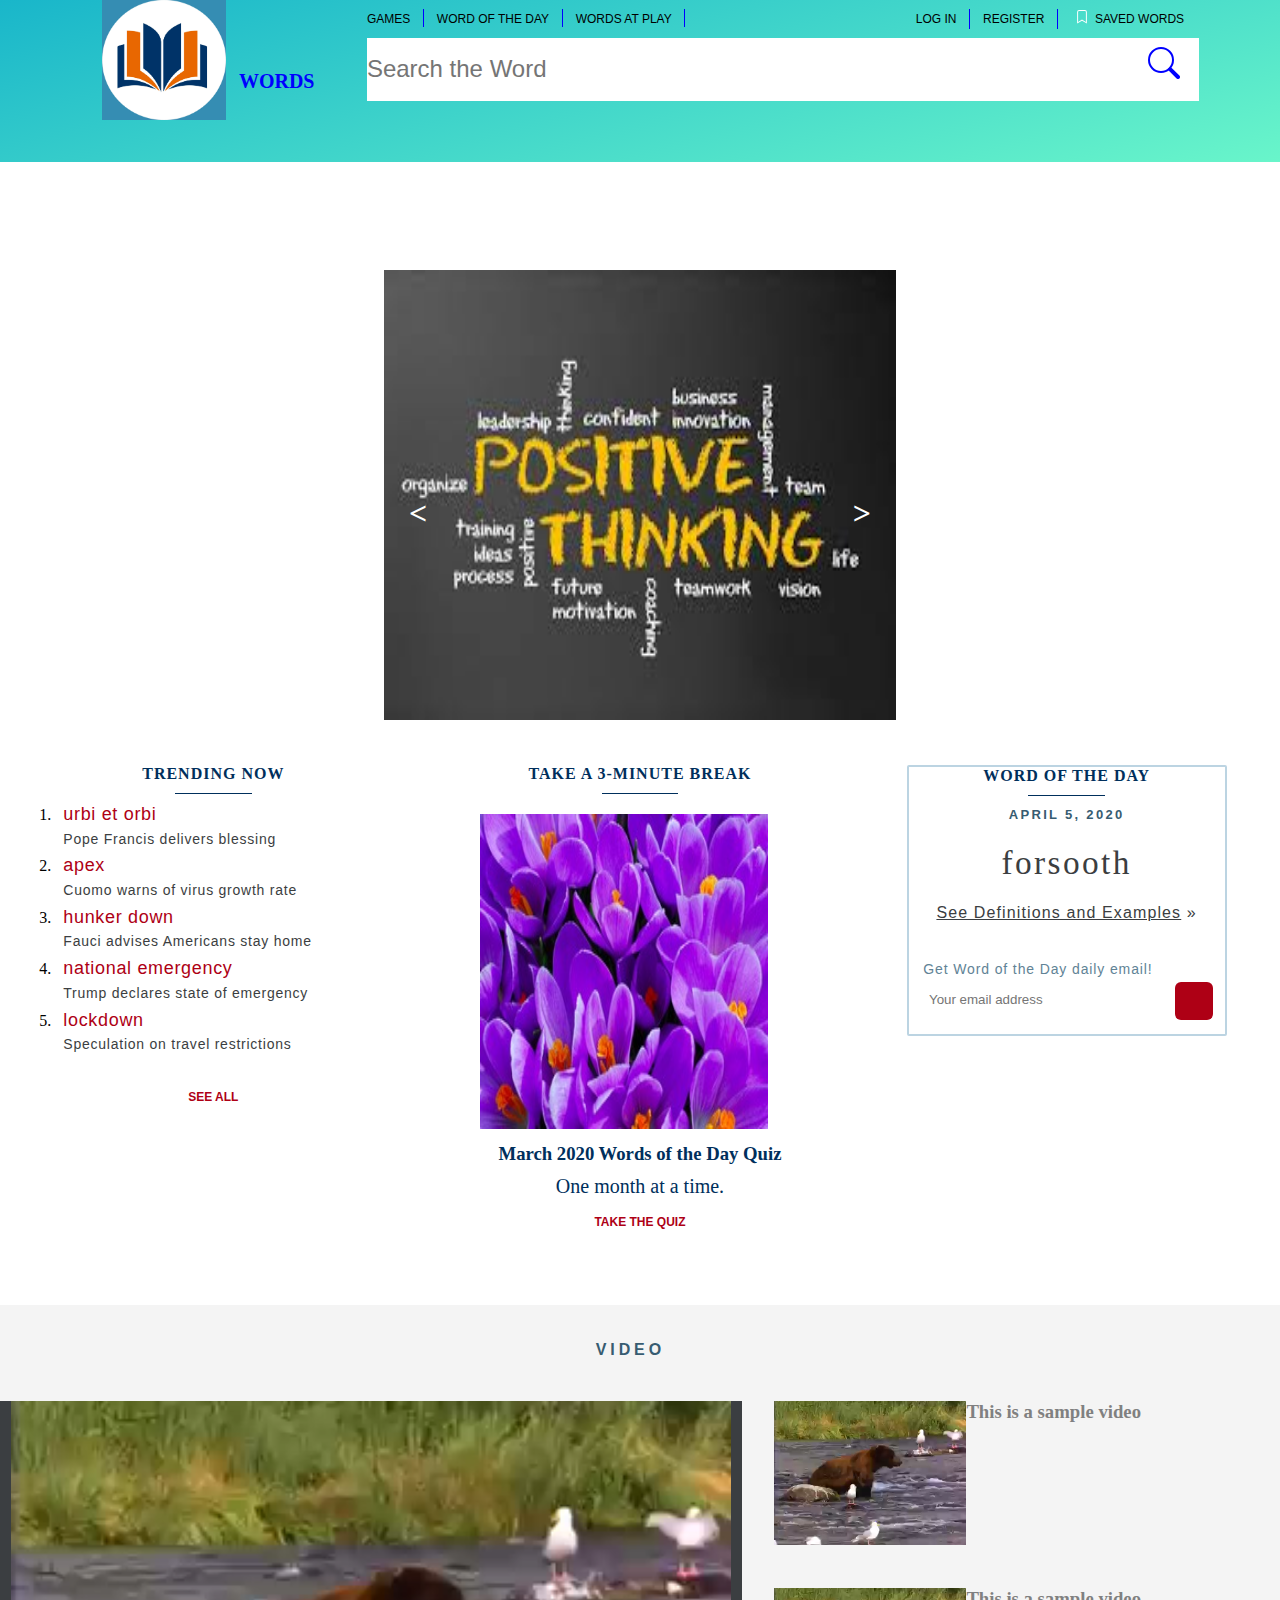
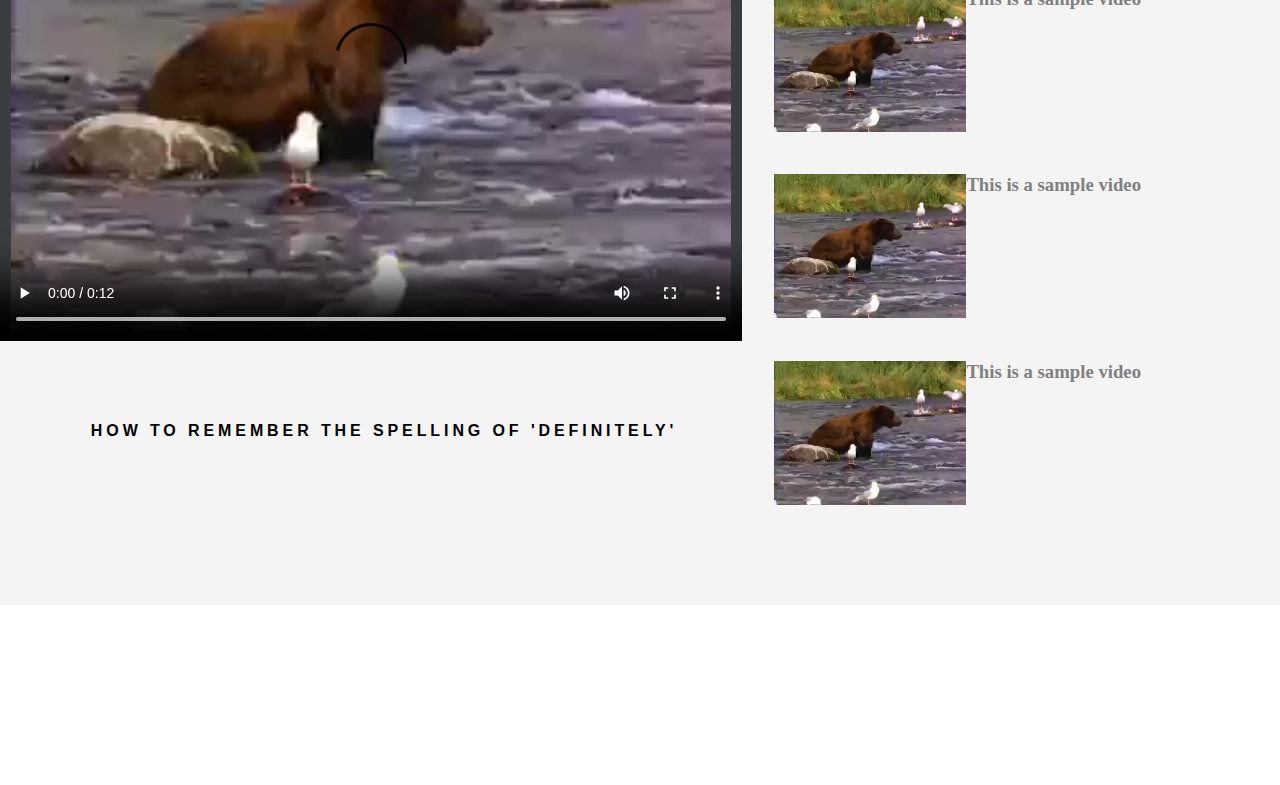
<file: Mukul's project/index.html>
<!DOCTYPE html>
<html>
<head>
<title>Dictionary</title>

<meta name="viewport" content="width=device-width, initial-scale=1.0">
<link rel="stylesheet" href="css/index.css">
<link rel="stylesheet" href="css/practise.css">
<link rel="stylesheet" href="css/responsive.css">
</head>
<body>

<header class="header">

<div class="logo">
<span>
<img src="logo.png" alt="logo">
</span>

<div class="sym"><span class="sym1">WORDS</span></div>
</div>
<nav class="nav" >
	<div class="pop"><svg class="bi bi-list" width="2em" height="2em" viewBox="0 0 16 16" fill="currentColor" xmlns="http://www.w3.org/2000/svg">
  <path fill-rule="evenodd" d="M2.5 11.5A.5.5 0 013 11h10a.5.5 0 010 1H3a.5.5 0 01-.5-.5zm0-4A.5.5 0 013 7h10a.5.5 0 010 1H3a.5.5 0 01-.5-.5zm0-4A.5.5 0 013 3h10a.5.5 0 010 1H3a.5.5 0 01-.5-.5z" clip-rule="evenodd"/>
</svg></div>
	<div class="pop"><svg class="bi bi-search" width="2em" height="2em" viewBox="0 0 16 16" fill="currentColor" xmlns="http://www.w3.org/2000/svg">
  <path fill-rule="evenodd" d="M10.442 10.442a1 1 0 011.415 0l3.85 3.85a1 1 0 01-1.414 1.415l-3.85-3.85a1 1 0 010-1.415z" clip-rule="evenodd"/>
  <path fill-rule="evenodd" d="M6.5 12a5.5 5.5 0 100-11 5.5 5.5 0 000 11zM13 6.5a6.5 6.5 0 11-13 0 6.5 6.5 0 0113 0z" clip-rule="evenodd"/>
</svg></div>
	<div class="boxs">
	<div class="box1">
		<ul >
			<li ><a href="#" >GAMES</a></li>
			<li ><a href="#" >WORD OF THE DAY</a></li>
			<li ><a href="#" >WORDS AT PLAY</a></li>
		</ul>
	</div>
	<div class="box2" >
		<ul >
			<li ><a href="login.html" >LOG IN</a></li>
			<li ><a href="Registration.html" >REGISTER</a></li>
			<li ><a href="">
				<ul id="save" >
				<li><svg class="bi bi-bookmark" width="1.5em" height="1.3em" viewBox="0 0 16 16" fill="currentColor" xmlns="http://www.w3.org/2000/svg">
  <path fill-rule="evenodd" d="M8 12l5 3V3a2 2 0 00-2-2H5a2 2 0 00-2 2v12l5-3zm-4 1.234l4-2.4 4 2.4V3a1 1 0 00-1-1H5a1 1 0 00-1 1v10.234z" clip-rule="evenodd"/>
</svg></a></li>
			<li><a href="#" >SAVED WORDS</a></li>
			</ul></li>
		</ul>
	</div>
	</div>
<div class="searchbox">

	<div class="box3">
		<input type="text" name="word" placeholder="Search the Word">
	</div>
	<div class="box4">
		<svg class="bi bi-search" width="2em" height="2em" viewBox="0 0 16 16" fill="currentColor" xmlns="http://www.w3.org/2000/svg">
  <path fill-rule="evenodd" d="M10.442 10.442a1 1 0 011.415 0l3.85 3.85a1 1 0 01-1.414 1.415l-3.85-3.85a1 1 0 010-1.415z" clip-rule="evenodd"/>
  <path fill-rule="evenodd" d="M6.5 12a5.5 5.5 0 100-11 5.5 5.5 0 000 11zM13 6.5a6.5 6.5 0 11-13 0 6.5 6.5 0 0113 0z" clip-rule="evenodd"/>
</svg>
	</div>

</div>
</nav>



</header>



<div style="width:100%;height:25vh;background-color:white;"></div>
<section class="sec1">
	<div class="main">
	
	<div class="box">
<div class="left">
		<a href="#"  ><</a>
		</div>
<div class="right">
		<a href="#"  >></a>
		</div>
		
		<div class="box1">
		<img  id="last" src="image4.jpg" alt="image">
		
		<img  src="image1.jpg" alt="image">
		
		<img src="image2.jpg" alt="image">
		
		<img src="image3.jpg" alt="image">
		
		<img  src="image4.jpg" alt="image">
		
		<img id="ri" src="image1.jpg" alt="image">
		</div>
	</div>
</div>





</section>

<section class="sec2">
<div class="container1">
	<div class="bx boxs1">
  
  <h4 class="jc-wgt-title-type2">
    <a href=" ">TRENDING NOW</a>
  </h4>
  
  <div class=" underline "></div>
  
  <div class=" trending">
    <ol>
              <li>
          <p class="title">
            <a href="">
              <span class="tw-module-headword">
                urbi et orbi              </span>
              <span class="tw-module-teaser">
                Pope Francis delivers blessing              </span>
            </a>
          </p>
        </li>
              <li>
          <p class="title">
            <a href="">
              <span class="tw-module-headword">
                apex              </span>
              <span class="tw-module-teaser">
                Cuomo warns of virus growth rate              </span>
            </a>
          </p>
        </li>
              <li>
          <p class="title">
            <a href="">
              <span class="tw-module-headword">
                hunker down              </span>
              <span class="tw-module-teaser">
                Fauci advises Americans stay home              </span>
            </a>
          </p>
        </li>
              <li>
          <p class="title">
            <a href="">
              <span class="tw-module-headword">
                national emergency              </span>
              <span class="tw-module-teaser">
                Trump declares state of emergency              </span>
            </a>
          </p>
        </li>
              <li>
          <p class="title">
            <a href="">
              <span class="tw-module-headword ">
                lockdown              </span>
              <span class="tw-module-teaser ">
                Speculation on travel restrictions              </span>
            </a>
          </p>
        </li>
          </ol>
  </div>
  
  <div class=" see-all ">
    <a href="">SEE ALL</a>
  </div>

	</div>


	<div class="bx boxs2">
	
  
  <h4 class="jc-wgt-title-type2">
    <a href="">Take a 3-minute break</a>
  </h4>
  
  <div class="underline"></div>
  
  <a href="">
          <span class=" iimg"><img src="flower.jpg" alt="field of crocuses"></span>      </a>
  
<h3><a href="">March 2020 Words of the Day Quiz</a></h3>
  
<p><a class=" " href="">One month at a time.</a></p>
  
<p><a class="take-quiz" href="">Take the quiz</a></p>
  

	
	</div>
	<div class="bx boxs3">
	
		
<div class=" word">
  
  <h4 class="jc-wgt-title-type2">
    <a href="">WORD OF THE DAY</a>
  </h4>
  
  <div class="underline"></div>
  
  <h4 class=" date">April 5, 2020</h4>
  
  <div class="w">
    <h4 class="wh-word ">
      <a href="">forsooth</a>
    </h4>
    <a class=" " href=" " title="Listen to the pronounciation of forsooth">
     <svg ></svg>
    </a>
  </div>

  <p class="wh-def-text">
    <a href="">See Definitions and Examples</a> »
  </p>
  
  <div class="word-of-day-subscribe-block">
    <p class="wod-lead">Get Word of the Day daily email!</p>

    <form class="js-wod-subscribe-frm" action="/word-of-the-day" method="post">
      <input type="submit" class="wod-submit" name="wod-submit" value="SUBSCRIBE">
      <input type="text" class="wod-subscribe" name="wod-subscribe" placeholder="Your email address">
    </form>
  </div>
  
</div>
</section>
<section><div class="vd">
	<h5>video</h5>
	
	<div class="vd-1">
		
      
      <div class="vd-main" >
      <video src="movie.mp4" controls>
        </div>
    
      <h5><a class="vd-hv" href="#">How to Remember the Spelling of 'Definitely'</a></h5>
    
		
	
	</div>



	<div class="vd-child vd-2">
	
		<div class="vd-sub">
      <video src="movie.mp4" width="100%"></div>
		<h3 class="h3"><a href="" >This is a sample video</a></h3>
	</div>



	<div class="vd-child vd-3">
		<div class="vd-sub">
      <video src="movie.mp4" width="100%"></div>
		<h3 class="h3"><a href="" >This is a sample video</a></h3>
	</div>



	<div class="vd-child vd-4">
		<div class="vd-sub">
      <video src="movie.mp4" width="100%"></div>
		<h3 class="h3"><a href="" >This is a sample video</a></h3>
	</div>



	<div class="vd-child vd-5">
		<div class="vd-sub">
      <video src="movie.mp4" width="100%"></div>
		<h3 class="h3"><a href="" >This is a sample video</a></h3>
	</div>
				
</div>

</section>
<script>
	const left=document.querySelector(".main .left ");
	const right=document.querySelector(".main .right ");

	const c=document.querySelectorAll(".main .box .box1 img ");
	console.log(c);
	const box1=document.querySelector(".main .box .box1");
	let con=1;
	var i=1;
	box1.style.transition="0.4s";
	box1.style.transform="translate(-40vw)";
right.addEventListener("click",function(){if(con>=5){return;}
	i=i+1;
	box1.style.transition=" 0.4s ";
	con=con+1;
	box1.style.transform="translate("+(-40*(con))+"vw)";
	
	console.log(con);});
left.addEventListener("click",function(){if(con<=0){return;}
	i=i-1;
	box1.style.transition=" 0.4s ";
	con=con-1;
	box1.style.transform="translate("+(-40*(con))+"vw)";
	
	console.log(con);});
box1.addEventListener("transitionend",function(){
if(c[i].id==="ri"){
	box1.style.transition="none";
	con=1;
	box1.style.transform="translate("+(-40*con)+"vw)";
	
	i=1;	
}


if(c[i].id==="last"){
	box1.style.transition="none";
	con=4;
	box1.style.transform="translate("+(-40*con)+"vw)";
	
	i=4;	
}
});
</script>
</body>
</html>
</file>
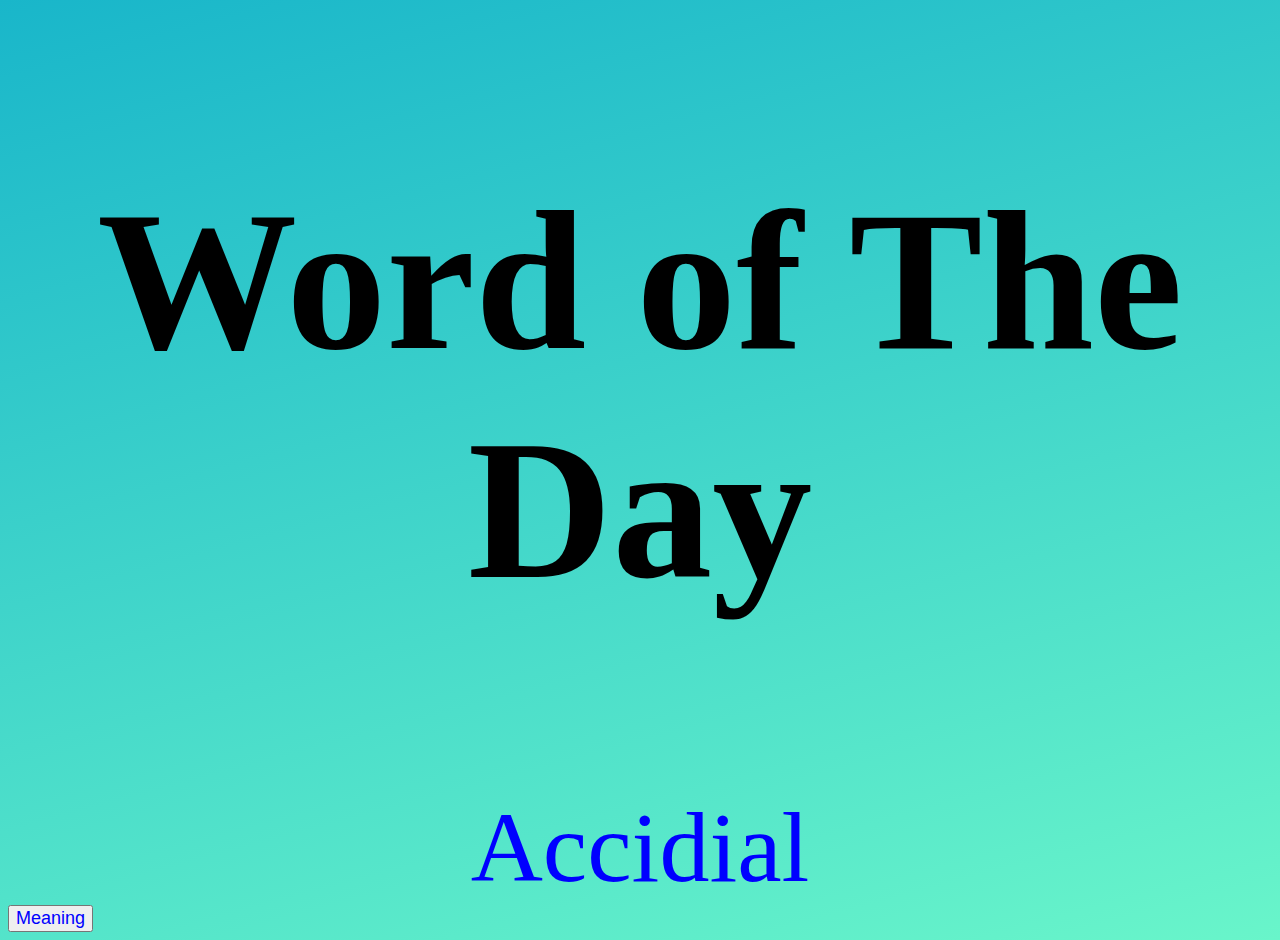
<file: Word.html>
<!DOCTYPE html>
<html>
<body style="background-image: linear-gradient(165deg,#19b6ca,#69f5ca);">

<h2 style="color:black;font-size:200px;"><center style="color:black;font-size:200px;">Word of The Day</center></h2>
<center style="color:blue;font-size:100px;" id="demo">Accidial</center>
<button style="color:blue;font-size:18px;" type="button" onclick='document.getElementById("demo").innerHTML = "Accidial -  dial someone number on phone accidentally"'><center>Meaning</button>
</body>
</html>
</file>
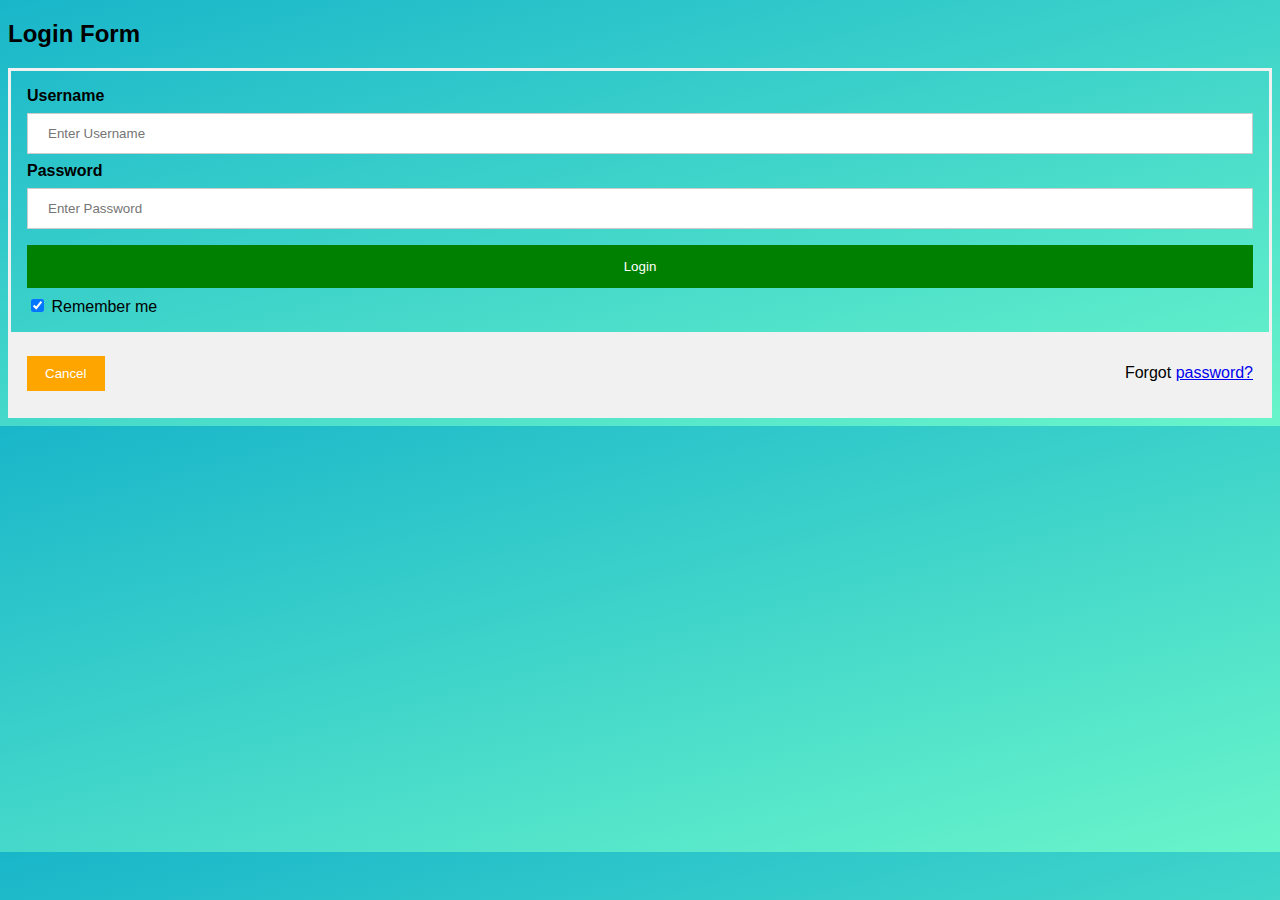
<file: Mukul's project/login.html>
<!DOCTYPE html>
<html>
<head>
<style>
body {
  background-image: linear-gradient(165deg,#19b6ca,#69f5ca);
}
</style>
<meta name="viewport" content="width=device-width, initial-scale=1">
<style>
body {font-family: Arial, Helvetica, sans-serif;}
form {border: 3px solid #f1f1f1;}

input[type=text], input[type=password] {
  width: 100%;
  padding: 12px 20px;
  margin: 8px 0;
  display: inline-block;
  border: 1px solid #ccc;
  box-sizing: border-box;
}

button {
  background-color: green;
  color: white;
  padding: 14px 20px;
  margin: 8px 0;
  border: none;
  cursor: pointer;
  width: 100%;
}

button:hover {
  opacity: 0.8;
}

.cancelbtn {
  width: auto;
  padding: 10px 18px;
  background-color: orange;
}

.imgcontainer {
  text-align: center;
  margin: 24px 0 12px 0;
}

img.avatar {
  width: 40%;
  border-radius: 50%;
}

.container {
  padding: 16px;
}

span.psw {
  float: right;
  padding-top: 16px;
}

/* Change styles for span and cancel button on extra small screens */
@media screen and (max-width: 300px) {
  span.psw {
     display: block;
     float: none;
  }
  .cancelbtn {
     width: 100%;
  }
}
</style>
</head>
<body>

<h2>Login Form</h2>

<form action="/action_page.php" method="post">
  <div class="container">
    <label for="uname"><b>Username</b></label>
    <input type="text" placeholder="Enter Username" name="uname" required>

    <label for="psw"><b>Password</b></label>
    <input type="password" placeholder="Enter Password" name="psw" required>
        
    <button type="submit">Login</button>
    <label>
      <input type="checkbox" checked="checked" name="remember"> Remember me
    </label>
  </div>

  <div class="container" style="background-color:#f1f1f1">
    <button type="button" class="cancelbtn">Cancel</button>
    <span class="psw">Forgot <a href="#">password?</a></span>
  </div>
</form>

</body>
</html>
</file>
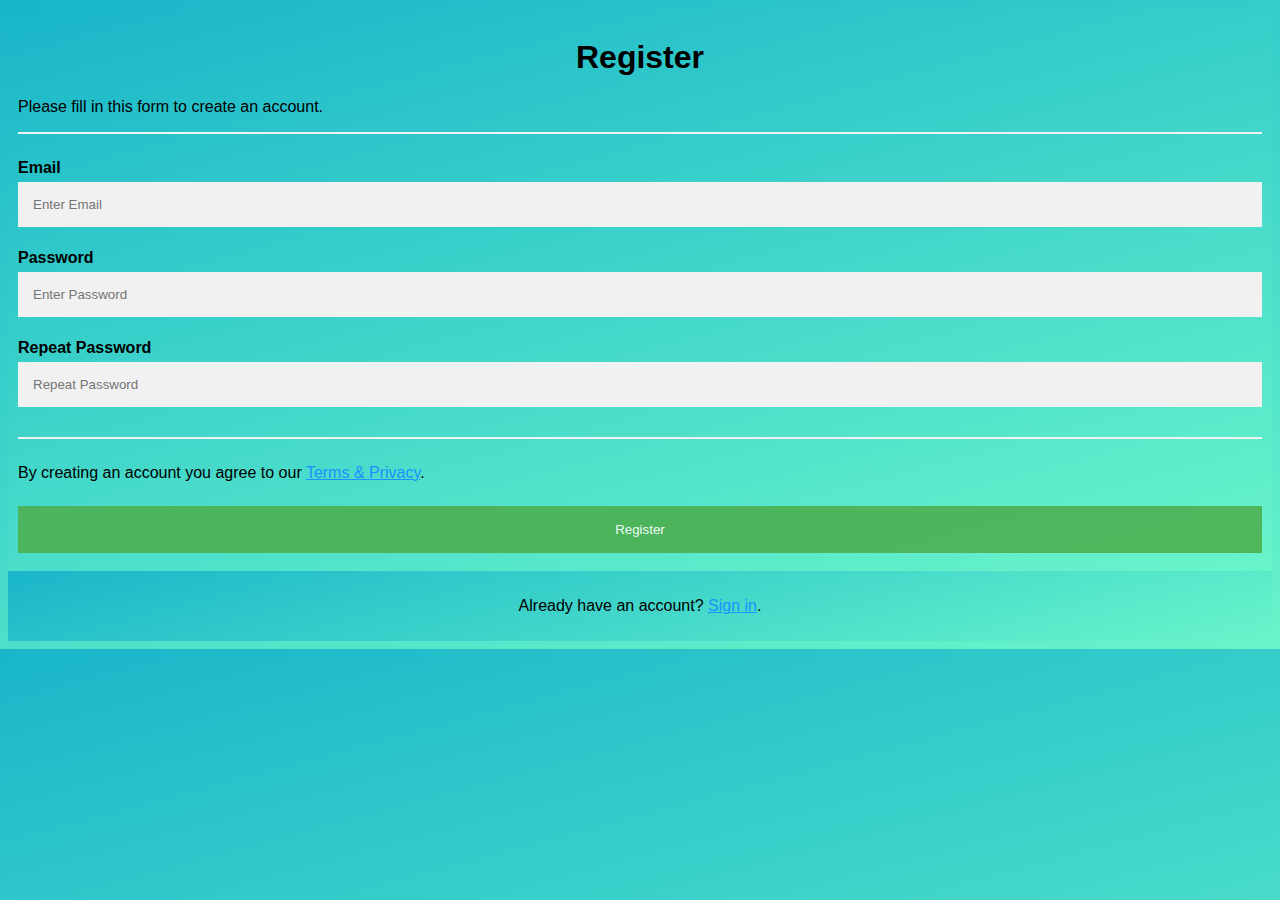
<file: Mukul's project/Registration.html>
<!DOCTYPE html>
<html>
<head>
<meta name="viewport" content="width=device-width, initial-scale=1">
<style>
body {
  font-family: Arial, Helvetica, sans-serif;
  background-image: linear-gradient(165deg,#19b6ca,#69f5ca)
}

* {
  box-sizing: border-box;
}

/* Add padding to containers */
.container {
  padding: 10px;
  background-image: linear-gradient(165deg,#19b6ca,#69f5ca);
}

/* Full-width input fields */
input[type=text], input[type=password] {
  width: 100%;
  padding: 15px;
  margin: 5px 0 22px 0;
  display: inline-block;
  border: none;
  background: #f1f1f1;
}

input[type=text]:focus, input[type=password]:focus {
  background-color: #ddd;
  outline: none;
}

/* Overwrite default styles of hr */
hr {
  border: 1px solid #f1f1f1;
  margin-bottom: 25px;
}

/* Set a style for the submit button */
.registerbtn {
  background-color: #4CAF50;
  color: white;
  padding: 16px 20px;
  margin: 8px 0;
  border: none;
  cursor: pointer;
  width: 100%;
  opacity: 0.9;
}

.registerbtn:hover {
  opacity: 1;
}

/* Add a blue text color to links */
a {
  color: dodgerblue;
}

/* Set a grey background color and center the text of the "sign in" section */
.signin {
  background-color: #f1f1f1;
  text-align: center;
}
</style>
</head>
<body>

<form>
  <div class="container">
    <h1><center>Register</center></h1>
    <p>Please fill in this form to create an account.</p>
    <hr>

    <label for="email"><b>Email</b></label>
    <input type="text" placeholder="Enter Email" name="email" required>

    <label for="psw"><b>Password</b></label>
    <input type="password" placeholder="Enter Password" name="psw" required>

    <label for="psw-repeat"><b>Repeat Password</b></label>
    <input type="password" placeholder="Repeat Password" name="psw-repeat" required>
    <hr>
    <p>By creating an account you agree to our <a href="#">Terms & Privacy</a>.</p>

    <button type="submit" class="registerbtn">Register</button>
  </div>
  
  <div class="container signin">
    <p>Already have an account? <a href="login.html">Sign in</a>.</p>
  </div>
</form>

</body>
</html>
</file>
<file: Mukul's project/css/index.css>
*{margin:0px;
	padding:0px;
	box-sizing:border-box;
}


.header{position:fixed;
	background-image: linear-gradient(165deg,#19b6ca,#69f5ca);
	width:100%;
	height:auto;
	display:flex;
	justify-content:space-between;
	align-content:center;
	z-index:2;
}
.logo{width:35vw;margin-left:8%;
	font-size:20px;
	font-weight:bolder;
	color:Blue;
	display:flex;
	justify-content:flex-end;
	align-content:center;}
.logo span img{width:auto;
	
	max-height:120px;}
.logo .sym{margin-left:1vw;width:10vw;
	line-height:18vh;align-content:center;
	}
.nav{width:65vw;
	margin-right:100px;
	height:18vh;
	font-family: 'Open Sans',Helvetica,Arial,sans-serif;
}
.nav .boxs{display:flex;
	justify-content:space-between;
	align-content:center;
	padding:1vh 0px;
	}
.box1{
	width:55%;}
.nav .boxs ul{list-style:none;
	display:flex;
	justify-content:start;
	align-content:center;
	}
ul li{padding:0px 1vw;}
ul li:nth-child(1){border-right:1px solid blue;padding-left:0px;}

ul li:nth-child(2){border-right:1px solid blue;}
.nav .boxs .box1 ul li:nth-child(3){border-right:1px solid blue;}
ul li a{text-decoration:none;
	font-size:12px;
	
    color: Black;
    font-weight: 400;
	}
.pop{display:none;}
 .bi-bookmark,.bi-list{color:white!important;}
 #save li{border:none;padding:0px 2px;margin:0px;}
.searchbox{width:65vw;
	margin-right:100px;
	height:5vh;
	display:flex;
	flex-direction:row;}
.box3{width:60vw;height:7vh;

}
.box4{width:5vw;height:7vh;
	background-color:white;
	cursor:pointer;
	padding:1vh 1vw;}
.box3 input[type="text"]{font-size:24px;width:60vw;
	height:7vh;border:none!important;}
.box4 .bi-search{color:blue!important;}

.sec1{width:100%;height:60vh;}
.sec2{width:100%;height:60vh;}


.container1{
		width:100%;
		height:50vh;
		display:flex;
		justify-content:space-around;
		align-items:center;
	}
.bx{width:25vw;
	height:50vh;position:relative;}
.boxs1{background-color:white;}
.boxs2{background-color:white;}
.boxs3{background-color:white;position:relative;}

.jc-wgt-title-type2{text-align:center;
	font-family:sans serif;
	font-weight:700;
	letter-spacing:1px;
	text-transform:uppercase;
	}

.jc-wgt-title-type2 a{
		color:#002f5c;
		text-decoration:none;
		}
.underline{width:6vw;height:1px;background-color:#002f5c;
		margin:10px auto;}

.iimg img{margin-top:10px;
	width:90%;height:70%;}
.boxs2 h3,.boxs2 p {text-align:center;
		margin:10px auto;}
.boxs2 h3 a,.boxs2 p a{text-decoration:none;
		color:#002f5c;}
.boxs2 p{ font-size:20px;}


.boxs2 .take-quiz{font-family:'Open Sans',Helvetica,Arial,sans-serif;;
	font-weight:700;
	text-transform:uppercase;
	margin:10px auto;font-size:12px!important;
	text-decoration:none;color:#ae0015;}
.trending ol li{margin: 0 0 .375em .125em;
    padding: 0 .5em;
    position: relative;}
.title a{text-decoration:none;
		}
.title a .tw-module-headword{
			font-size: 1.125em;
    			font-weight: 500;
   			letter-spacing: .0372em;
    	line-height: 1.125em;
    	margin-bottom: .3em;
			font-family:'Lato',Helvetica,Arial,sans-serif;
			color:#ae0015;display:block;}	

.title a .tw-module-teaser{
    color: #3b3e41;
    display: inline-block;
    font-family: 'Open Sans',Helvetica,Arial,sans-serif;
    font-size: .875em;
    font-weight: 400;
    letter-spacing: .0543em;
    line-height: 1.3125em;
    margin-bottom: 0;
    padding-bottom: .1em;
    vertical-align: top;
    white-space: nowrap;
    width: 100%;}
.see-all{
	text-align: center;
    margin-top: 2em}
.see-all a{text-decoration:none;
	text-transform:uppercase;
	display: inline-block;
    	color: #ae0015;
	font-family:'Lato',Helvetica,Arial,sans-serif;
	font-weight:700;
    	font-size: .75em;
}



.boxs3 .word{border:2px solid #bcd4e2;
	border-radius:2px;}

.boxs3 .word .date{color: #375c71;
    font-family: 'Lato',Helvetica,Arial,sans-serif;
    font-size: .813em;
    font-weight: 700;
    letter-spacing: .177em;
    line-height: 1.375em;
    text-align: center;
    text-transform: uppercase;
		}

.boxs3 .word .w{width:50%;
	height:78px;margin:0px auto;
	justify-content:center;
	align-items:center;}

.boxs3 .word .w .wh-word{text-align:center;
		
    
    font-family: 'Playfair Display',serif;
    font-size: 2.08313em;
    font-weight: 400;
    letter-spacing: .07201em;
    line-height: 78px;
			}


.boxs3 .word .w .wh-word a{text-decoration:none;
			    margin: .67em 0 .67em 0;
	color: #3b3e41;
		
			}
.boxs3 .wh-def-text{
	color: #3b3e41;
    font-family: 'Open Sans',Helvetica,Arial,sans-serif;
    font-size: 1em;
    letter-spacing: .07em;
    line-height: 1.4em;
    margin-bottom: 1.25em;
    text-align: center;
    padding: 0;
    font-weight: 400;}


.boxs3 .wh-def-text a{
		
    color: #3b3e41;
    text-decoration: underline;}


.boxs3 .word-of-day-subscribe-block{
	 
		background-image: url(https://merriam-webster.com/assets/mw/static/app-css-images/sidebar/word-of-the-day-bottom.png);
    background-position: left top;
    background-repeat: repeat-x;
    height: 90px;
    padding: 0 .75em;
	
	
	}


.boxs3 .word-of-day-subscribe-block .wod-lead {
    color: #618396;
    font-family: 'Open Sans',Helvetica,Arial,sans-serif;
    font-size: .875em;
    letter-spacing: .0625em;
    line-height: 1.75em;
    padding: .9375em 0 0 .1875em;
}

.boxs3 .word-of-day-subscribe-block .wod-subscribe {
    background: rgba(255,255,255,.8);
    border: 0;
    border-radius: 2px;
    font-weight: 400;
    height: 18px;
    left: 0;
    padding: .625em;
    top: 0;
    width: 80%;
    font-family: 'Open Sans',Helvetica,Arial,sans-serif;
    box-sizing: content-box;
	display:inline-block;
}

.boxs3 .word-of-day-subscribe-block .wod-submit {
    background-image: url(https://merriam-webster.com/assets/mw/static/app-css-images/home/subscribe-caret.png);
    background-position: 17px 12px;
    background-repeat: no-repeat;
    text-indent: -9999px;
    width: 38px;
    margin-right: 0px;
    float: right;
    vertical-align: top;
    background-color: #ae0015;
    border: 0;
    border-radius: 6px;
    color: #fff;
    font-family: 'Lato',Helvetica,Arial,sans-serif;
    font-size: .75em;
    font-weight: 400;
    height: 38px;
    letter-spacing: .125em;
    line-height: .938em;
	display:inline-block;
}


.vd{display:grid;
	height:100vh;
	background-color:#f4f4f4;
	grid-template-columns:60vw 38vw;
	grid-gap:.5vw;
	grid-template-rows:10vh 20vh 20vh 20vh 20vh;
	}
.vd h5{grid-area:1/1/2/3;}
.vd .vd-1{grid-area:2/1/6/2;}
.vd .vd-2{grid-area:2/2/3/3;}
.vd .vd-3{grid-area:3/2/4/3;}
.vd .vd-4{grid-area:4/2/5/3;}
.vd .vd-5{grid-area:5/2/6/3;}

.vd .vd-child{overflow:hidden;
	background-color:#f4f4f4;
		display:grid;
	height:20vh;
	grid-template-columns:15vw 22vw;
	}
.vd .vd-child .vd-sub{grid-area:1/1/2/2;}
.vd .vd-child .h3{grid-area:1/2/2/3;
	overflow:hidden;
	}	

.vd h5{color: #375c71;
    font-family: 'Lato',Helvetica,Arial,sans-serif;
    font-size: 1em;
    letter-spacing: .2437em;
    line-height:10vh;
    margin-bottom: 1.5em;
    padding-bottom: .875em;
    position: relative;
    text-transform: uppercase;
	text-align:center;}
.vd .vd-main{width:58vw;
		height:60vh;
		position:relative;}
.vd .vd-main video{
    position: absolute;
    top: 0;
    left: 0;
    width: 100%;
    height: 100%;
    background-color: #3b3e41;
    opacity: 1;
    transition: opacity 0.3s;
}
.vd .vd-1 h5 {line-height:20vh!important;}
.vd-child .h3 a{text-decoration:none;color:gray;}
.vd .vd-1 h5 a{color:black;text-decoration:none;}
</file>
<file: Mukul's project/css/practise.css>
*{margin:0px;
	padding:0px;
	box-sizing:border-box;}
section{width:100%;height:120vh;
	}
.main{
	width:100%;
	height:60vh;
	background-color:white;
	position:relative;}

.box{width:40vw;
	height:50vh;
	position:relative;
	transform:translate(-50%,-50%);
	top:50%;
	left:50%;
	overflow:hidden;
	}
.box .box1{display:flex;
	width:240vw;
	height:50vh;}

 img{
	width:40vw;
	height:50vh;}
.left{display:inline-block;
	position:absolute;
	top:50%;left:0%;
	z-index:1;}
.left a:hover{background-color:#62626bba;color:white;}
.left a{text-decoration:none;padding:25px;
	font-size:32px;font-weight:900;color:white;
	}

.right{display:inline-block;
	position:absolute;
	top:50%;right:0%;
	z-index:1;}
.right a:hover{background-color:#62626bba;color:white;}
.right a{text-decoration:none;padding:25px;
	font-size:32px;font-weight:900;color:white;
	}


.article{margin-top:1vh;
	width:100%;
	height:50vh;
	display:flex;
	justify-content:space-around;
	align-content:center;
	}
.article1{width:25vw;
	height:60vh;
	background-color:#c5c4c4b3;}
</file>
<file: Mukul's project/css/responsive.css>
@media screen and (max-width:1000px){
 .nav{display:none;}

	.header .logo{display:none;}
}
</file>
